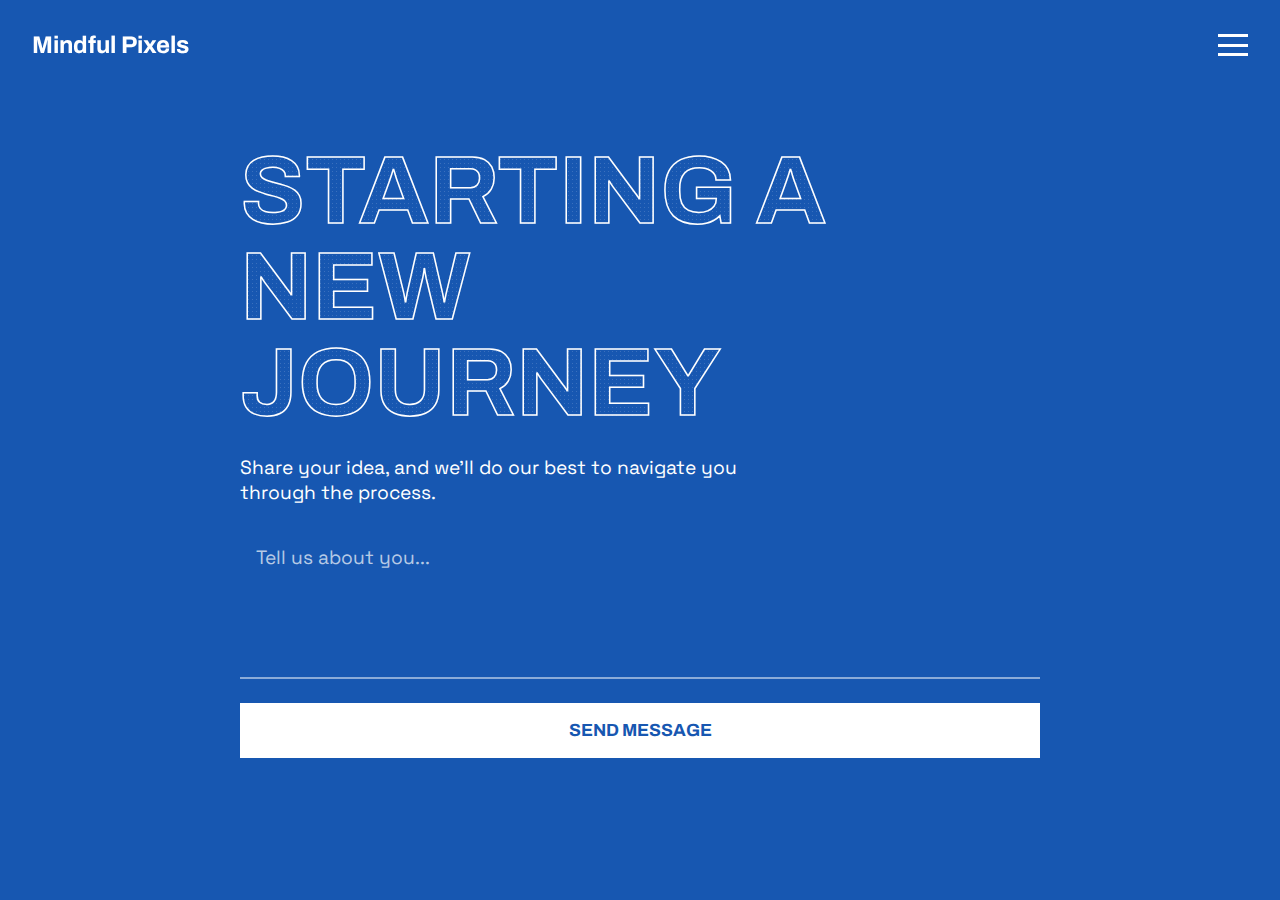
<file: contact.html>
<!DOCTYPE html>
<html lang="en">
<head>
    <meta charset="UTF-8">
    <meta name="viewport" content="width=device-width, initial-scale=1.0">
    <title>Mindful Pixels - Contact Us</title>
    <link rel="stylesheet" href="style.css">
    <link rel="preconnect" href="https://fonts.googleapis.com">
    <link rel="preconnect" href="https://fonts.gstatic.com" crossorigin>
    <link href="https://fonts.googleapis.com/css2?family=Archivo:wght@700&family=Space+Grotesk:wght@400;700&display=swap" rel="stylesheet">
</head>
<body>
    <div class="main-content" style="display: block; opacity: 1;">
        <header>
            <div class="logo">Mindful Pixels</div>
            <div class="nav-toggle" id="nav-toggle">
                <span></span>
                <span></span>
                <span></span>
            </div>
        </header>

        <nav class="nav-menu" id="nav-menu">
            <div class="nav-content">
                <p class="nav-description">
                    A digital space designed for calm and focus. Helping you navigate your inner world.
                </p>
                <ul>
                    <li><a href="index.html">HOME</a></li>
                    <li><a href="team.html">OUR TEAM</a></li>
                    <li><a href="contact.html">CONTACT US</a></li>
                </ul>
            </div>
        </nav>

        <section class="contact-section">
            <div class="contact-content">
                <h1>STARTING A NEW<br>JOURNEY</h1>
                <p>Share your idea, and we'll do our best to navigate you through the process.</p>
                <form class="contact-form">
                    <textarea placeholder="Tell us about you..."></textarea>
                    <button type="submit">Send Message</button>
                </form>
            </div>
        </section>

    </div>
    <script src="script.js"></script>
</body>
</html>
</file>
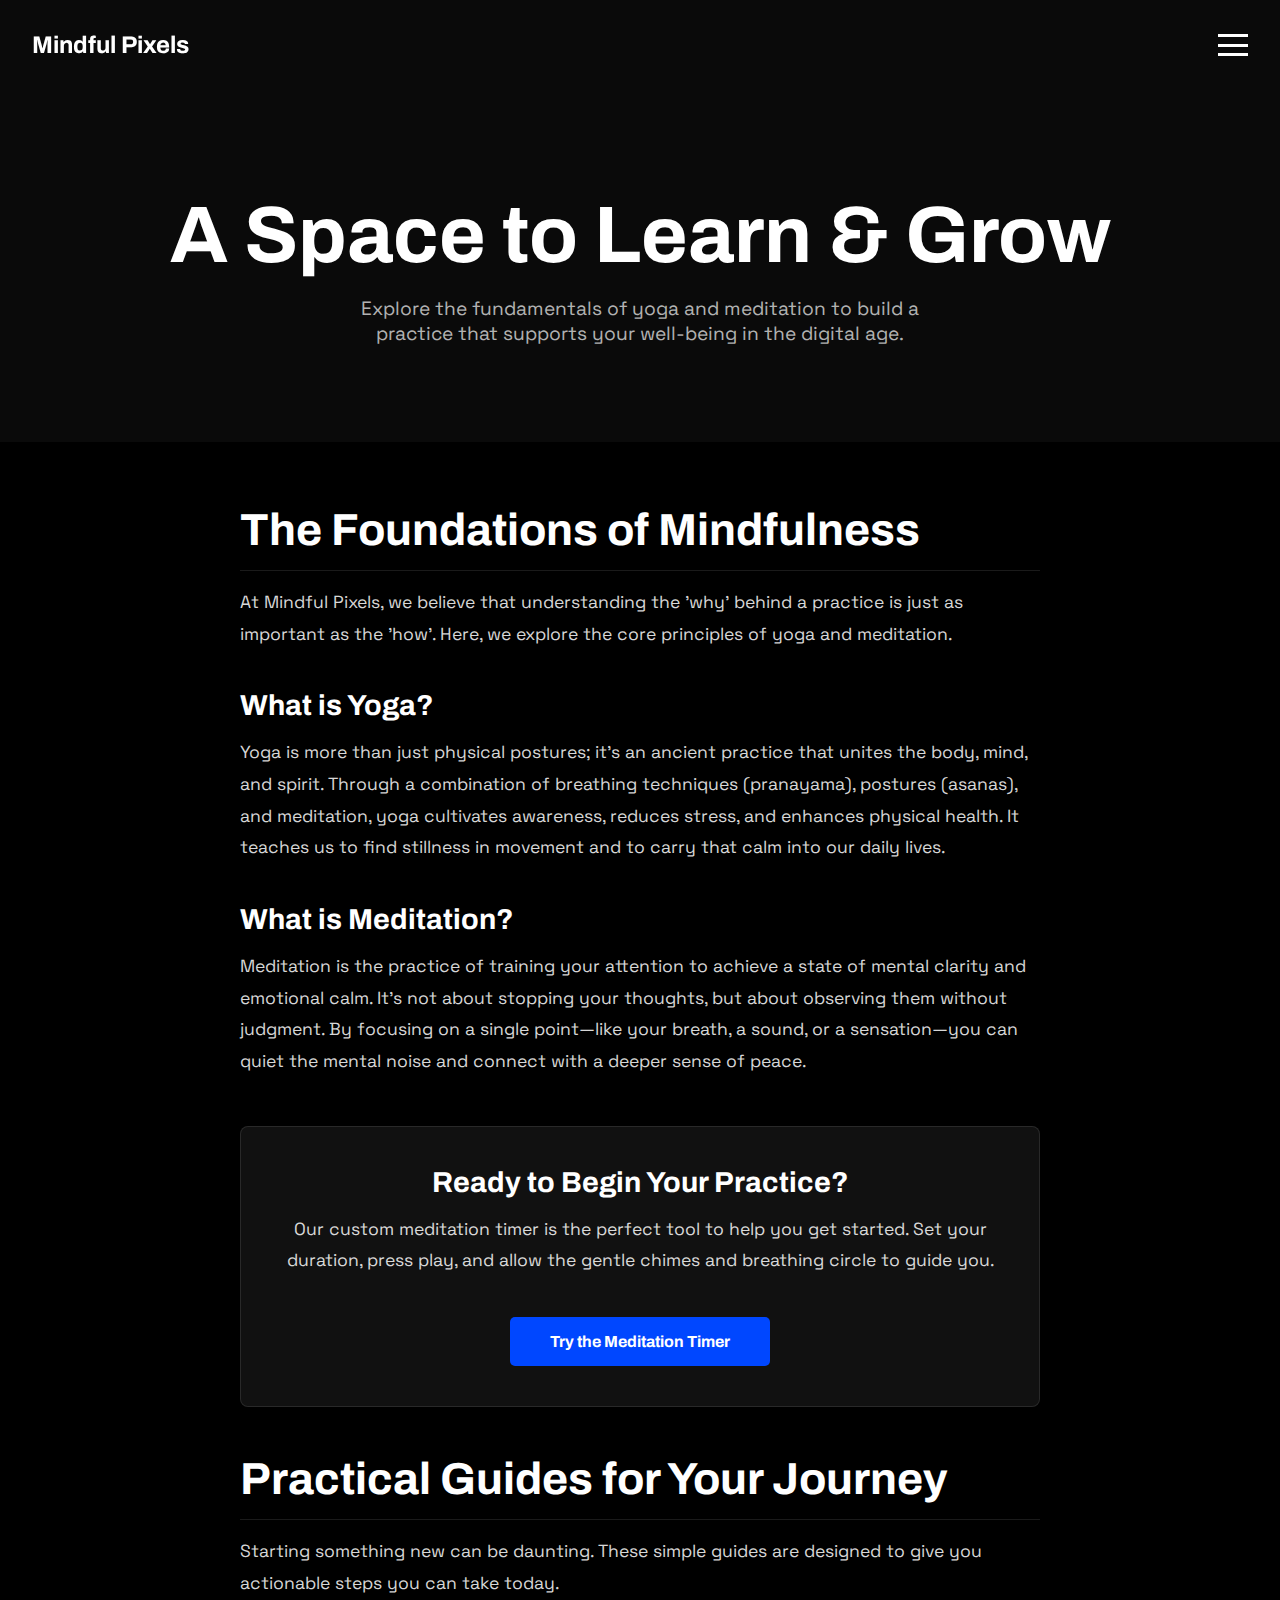
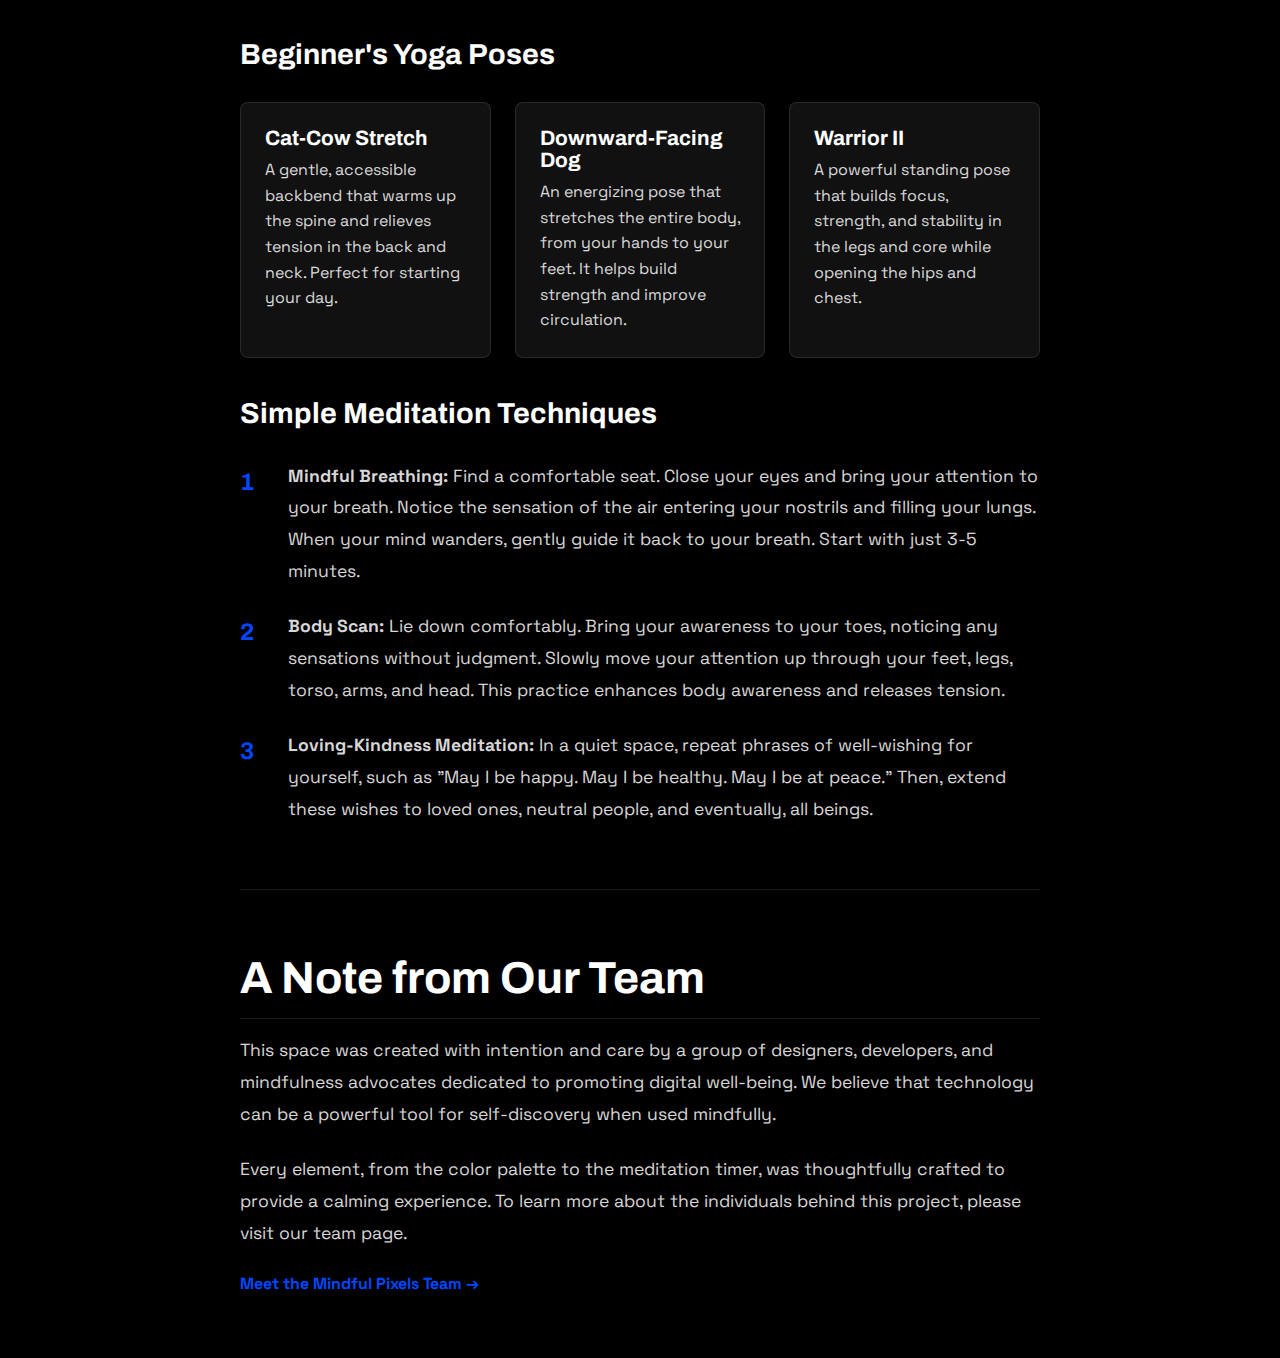
<file: learn.html>
<!DOCTYPE html>
<html lang="en">
<head>
    <meta charset="UTF-8">
    <meta name="viewport" content="width=device-width, initial-scale=1.0">
    <title>Mindful Pixels - Learn</title>
    <link rel="stylesheet" href="style.css">
    <link rel="preconnect" href="https://fonts.googleapis.com">
    <link rel="preconnect" href="https://fonts.gstatic.com" crossorigin>
    <link href="https://fonts.googleapis.com/css2?family=Archivo:wght@700&family=Space+Grotesk:wght@400;700&display=swap" rel="stylesheet">
</head>
<body>
    <div class="main-content" style="display: block; opacity: 1;">
        <header>
            <a href="index.html" class="logo-link">
                <div class="logo">Mindful Pixels</div>
            </a>
            <div class="nav-toggle" id="nav-toggle">
                <span></span>
                <span></span>
                <span></span>
            </div>
        </header>

        <nav class="nav-menu" id="nav-menu">
            
            
            <div class="nav-content">
                <p class="nav-description">
                    A digital space designed for calm and focus. Helping you navigate your inner world.
                </p>
                <ul>
                    <li>
                        <a href="index.html">
                            <span class="nav-link-text">HOME</span>
                            <span class="nav-link-arrow">&rarr;</span>
                        </a>
                    </li>
                    <li>
                        <a href="learn.html">
                            <span class="nav-link-text">LEARN</span>
                            <span class="nav-link-arrow">&rarr;</span>
                        </a>
                    </li>
                    <li>
                        <a href="meditation.html">
                            <span class="nav-link-text">MEDITATION</span>
                            <span class="nav-link-arrow">&rarr;</span>
                        </a>
                    </li>
                    <li>
                        <a href="team.html">
                            <span class="nav-link-text">OUR TEAM</span>
                            <span class="nav-link-arrow">&rarr;</span>
                        </a>
                    </li>
                    <li>
                        <a href="contact.html">
                            <span class="nav-link-text">CONTACT US</span>
                            <span class="nav-link-arrow">&rarr;</span>
                        </a>
                    </li>
                </ul>
            </div>
        </nav>
        <section class="learn-hero">
            <div class="learn-hero-content">
                <h1>A Space to Learn & Grow</h1>
                <p>Explore the fundamentals of yoga and meditation to build a practice that supports your well-being in the digital age.</p>
            </div>
        </section>

        <main class="learn-content">
            <article class="learn-article">
                
                <h2>The Foundations of Mindfulness</h2>
                <p>At Mindful Pixels, we believe that understanding the 'why' behind a practice is just as important as the 'how'. Here, we explore the core principles of yoga and meditation.</p>

                <h3>What is Yoga?</h3>
                <p>Yoga is more than just physical postures; it's an ancient practice that unites the body, mind, and spirit. Through a combination of breathing techniques (pranayama), postures (asanas), and meditation, yoga cultivates awareness, reduces stress, and enhances physical health. It teaches us to find stillness in movement and to carry that calm into our daily lives.</p>

                <h3>What is Meditation?</h3>
                <p>Meditation is the practice of training your attention to achieve a state of mental clarity and emotional calm. It’s not about stopping your thoughts, but about observing them without judgment. By focusing on a single point—like your breath, a sound, or a sensation—you can quiet the mental noise and connect with a deeper sense of peace.</p>

                <div class="learn-cta">
                    <h3>Ready to Begin Your Practice?</h3>
                    <p>Our custom meditation timer is the perfect tool to help you get started. Set your duration, press play, and allow the gentle chimes and breathing circle to guide you.</p>
                    <a href="meditation.html" class="cta-button">Try the Meditation Timer</a>
                </div>

                <h2>Practical Guides for Your Journey</h2>
                <p>Starting something new can be daunting. These simple guides are designed to give you actionable steps you can take today.</p>

                <h3>Beginner's Yoga Poses</h3>
                <div class="pose-gallery">
                    <div class="pose-card">
                        <h4>Cat-Cow Stretch</h4>
                        <p>A gentle, accessible backbend that warms up the spine and relieves tension in the back and neck. Perfect for starting your day.</p>
                    </div>
                    <div class="pose-card">
                        <h4>Downward-Facing Dog</h4>
                        <p>An energizing pose that stretches the entire body, from your hands to your feet. It helps build strength and improve circulation.</p>
                    </div>
                    <div class="pose-card">
                        <h4>Warrior II</h4>
                        <p>A powerful standing pose that builds focus, strength, and stability in the legs and core while opening the hips and chest.</p>
                    </div>
                </div>

                <h3>Simple Meditation Techniques</h3>
                <ol class="techniques-list">
                    <li><strong>Mindful Breathing:</strong> Find a comfortable seat. Close your eyes and bring your attention to your breath. Notice the sensation of the air entering your nostrils and filling your lungs. When your mind wanders, gently guide it back to your breath. Start with just 3-5 minutes.</li>
                    <li><strong>Body Scan:</strong> Lie down comfortably. Bring your awareness to your toes, noticing any sensations without judgment. Slowly move your attention up through your feet, legs, torso, arms, and head. This practice enhances body awareness and releases tension.</li>
                    <li><strong>Loving-Kindness Meditation:</strong> In a quiet space, repeat phrases of well-wishing for yourself, such as "May I be happy. May I be healthy. May I be at peace." Then, extend these wishes to loved ones, neutral people, and eventually, all beings.</li>
                </ol>

                <hr class="learn-divider">

                <h2>A Note from Our Team</h2>
                <p>This space was created with intention and care by a group of designers, developers, and mindfulness advocates dedicated to promoting digital well-being. We believe that technology can be a powerful tool for self-discovery when used mindfully.</p>
                <p>Every element, from the color palette to the meditation timer, was thoughtfully crafted to provide a calming experience. To learn more about the individuals behind this project, please visit our team page.</p>
                <a href="team.html" class="text-link">Meet the Mindful Pixels Team &rarr;</a>

            </article>
        </main>

    </div>
    <script src="script.js"></script>
</body>
</html>
</file>
<file: style.css>
/* ==================== Basic Setup & Fonts ==================== */
:root {
    --bg-color: #000;
    --text-color: #fff;
    --primary-color: #1757b1; /* Red from contact page */
    --secondary-color: #0047FF; /* Blue from team page */
    --accent-color-1: #FFA500; /* Orange from nav */
    --accent-color-2: #FFD700; /* Yellow from nav */
    --font-main: 'Space Grotesk', sans-serif;
    --font-heading: 'Archivo', sans-serif;
}

* {
    margin: 0;
    padding: 0;
    box-sizing: border-box;
}

body {
    background-color: var(--bg-color);
    color: var(--text-color);
    font-family: var(--font-main);
    overflow-x: hidden;
}

/* ==================== Loader ==================== */
.loader {
    position: fixed;
    top: 0;
    left: 0;
    width: 100%;
    height: 100%;
    background-color: var(--bg-color);
    display: flex;
    justify-content: center;
    align-items: center;
    z-index: 1000;
    transition: opacity 0.8s ease, visibility 0.8s ease;
}



.loader-counter {
    font-size: 1rem;
    color: #aaa;
    font-family: var(--font-main);
    /* Adjusts position to align with "YOUR" */
    transform: translateY(-5px);
}

.loader-content h1 {
    font-family: var(--font-heading);
    font-size: clamp(2rem, 8vw, 4rem);
    line-height: 1.1;
    color: #fff;
    font-weight: 700;
}


.loader-content p {
    font-family: var(--font-main);
    font-size: 0.9rem;
    color: #aaa;
    margin-top: 1.5rem;
}

.main-content {
    display: none; /* Initially hidden */
    opacity: 0;
    transition: opacity 1s ease;
}

/* ==================== Loader Updates ==================== */


.loader-content {
    position: relative; 
    z-index: 1;
}


.loader-bg-text {
    position: absolute;
    top: 50%;
    left: 50%;
    transform: translate(-50%, -50%);
    font-family: var(--font-heading);
    font-size: clamp(6rem, 20vw, 12rem);
    font-weight: 700;
    line-height: 1;
    text-align: center;
    color: rgba(255, 255, 255, 0.05); 
    z-index: -1;
}


.loader-line {
    animation: wipe-in 1s forwards;
    opacity: 0; 
    animation-fill-mode: forwards;
}


.loader-line-1 { animation-delay: 0.2s; }
.loader-line-2 { animation-delay: 0.4s; }
.loader-line-3 { animation-delay: 0.6s; }


.loader-line-1 {
    display: flex;
    align-items: baseline;
    gap: 1.5rem; 
}




@keyframes wipe-in {
    from {
        opacity: 1;
        clip-path: polygon(0 100%, 100% 100%, 100% 100%, 0 100%);
    }
    to {
        opacity: 1;
        clip-path: polygon(0 0, 100% 0, 100% 100%, 0 100%);
    }
}


@keyframes blink {
    50% { opacity: 0.2; }
}

/* Class to apply the blinking animation */
.blinking {
    animation: blink 1.0s infinite;
}

/* ==================== Navbar ==================== */
header {
    position: fixed;
    top: 0;
    left: 0;
    width: 100%;
    display: flex;
    justify-content: space-between;
    align-items: center;
    padding: 2rem;
    z-index: 100;
}

.logo-link {
    text-decoration: none;
    color: inherit; 
}

.logo {
    font-family: var(--font-heading);
    font-weight: 700;
    font-size: 1.5rem;
}

.nav-toggle {
    width: 30px;
    height: 22px;
    display: flex;
    flex-direction: column;
    justify-content: space-between;
    cursor: pointer;
    z-index: 110;
}

.nav-toggle span {
    width: 100%;
    height: 3px;
    /* This makes the icon color change smoothly */
    background-color: var(--text-color);
    transition: all 0.4s ease-in-out;
}

/* Animate hamburger to 'X' */
.nav-toggle.active span {
    background-color: #000; /* Change icon to black when menu is open */
}
.nav-toggle.active span:nth-child(1) {
    transform: translateY(9.5px) rotate(45deg);
}
.nav-toggle.active span:nth-child(2) {
    opacity: 0;
}
.nav-toggle.active span:nth-child(3) {
    transform: translateY(-9.5px) rotate(-45deg);
}

.nav-menu {
    position: fixed;
    top: 0;
    right: 0;
    left: auto;
    width: 90vw;
    max-width: 1000px;
    height: 100vh;
    background-color: #fff;
    color: #000;
    z-index: 90;
    display: flex;
    flex-direction: column;
    justify-content: center;
    padding: 2rem 0;
    transform: scale(0);
    transform-origin: top right;
    transition: transform 0.6s cubic-bezier(0.77, 0, 0.175, 1);
}

.nav-menu.active {
    transform: scale(1);
}

.nav-content {
    width: 100%;
    height: 100%;
    display: flex;
    flex-direction: column;
    justify-content: center;
}

.nav-description {
    font-size: 1.1rem;
    max-width: 400px;
    color: #555;
    padding: 0 5%;
    margin-bottom: 2rem;
}

.nav-menu ul {
    list-style: none;
    width: 100%;
}

.nav-menu ul li {
    border-bottom: 1px solid #eee;
    height: 100px;
    transition: all 0.5s cubic-bezier(0.77, 0, 0.175, 1);
    position: relative;
    background-color: #fff;
}

.nav-menu ul li:first-child {
    border-top: 1px solid #eee;
}

.nav-menu ul:not(:hover) li + li {
    margin-top: -40px; 
}

.nav-menu ul:hover li:hover {
    height: 120px;
}

.nav-menu ul li a {
    display: flex;
    justify-content: space-between;
    align-items: center;
    padding: 0 5%;
    text-decoration: none;
    color: #000;
    height: 100%;
    width: 100%;
}

.nav-link-text {
    font-family: var(--font-heading);
    font-size: clamp(2rem, 8vw, 3rem);
    font-weight: 700;
    line-height: 1;
    color: transparent;
    -webkit-text-stroke: 1.5px #000;
    transition: all 0.4s ease;
}

.nav-link-arrow {
    border: 1.5px solid #ccc;
    border-radius: 50%;
    width: 40px;
    height: 40px;
    display: flex;
    align-items: center;
    justify-content: center;
    font-size: 1.5rem;
    color: #888;
    transition: all 0.4s ease;
    flex-shrink: 0;
}

/* Hover effects */
.nav-menu ul li:hover {
    background-color: #ff6b00; 
}

.nav-menu ul li:hover .nav-link-text {
    color: #fff;
    -webkit-text-stroke: 0px;
}

.nav-menu ul li:hover .nav-link-arrow {
    background-color: #fff;
    color: #000;
    border-color: #fff;
}

/* ==================== Home Page ==================== */
.home-section {
    height: 100vh;
    position: relative;
    display: flex;
    align-items: center;
    justify-content: center;
}

.spline-container {
    position: absolute;
    top: 0;
    left: 0;
    width: 100%;
    height: 100%;
    z-index: -1;
}

spline-viewer {
    width: 100%;
    height: 100%;
}

.home-text {
    text-align: center;
    z-index: 10;
}

.home-text h1 {
    font-family: 'Archivo', sans-serif;
    font-size: clamp(3rem, 12vw, 8rem);
    line-height: 1;
    text-transform: uppercase;
    /* Dotted/Stencil effect simulation */
    color: transparent;
    -webkit-text-stroke: 1px rgba(255, 255, 255, 0.8);
    background: url('data:image/svg+xml;utf8,<svg width="10" height="10" viewBox="0 0 10 10" xmlns="http://www.w3.org/2000/svg"><circle cx="1" cy="1" r="1" fill="rgba(255,255,255,0.4)"/></svg>');
    background-size: 4px 4px;
    -webkit-background-clip: text;
    background-clip: text;
}


.home-text p {
    font-size: 1.2rem;
    margin-top: 1rem;
    color: rgba(255, 255, 255, 0.7);
}

.about-section {
    font-size: 1.2rem;
    padding: 6rem 2rem 2rem 2rem;
    max-width: 1200px;
    margin: 0 auto;
    margin-bottom: 1rem;
    text-align: left;
}

/* ==================== About Section ==================== */
.about-section {
    
    max-width: 900px;
    margin: 0 auto; 
    padding: 4rem 2rem; 
    background-color: #0a0a0a; 
    color: rgba(255, 255, 255, 0.85); 
}

.about-section h2 {
    
    font-family: var(--font-heading);
    font-size: 2.5rem;
    margin-bottom: 1.5rem;
    color: #fff;
}

.about-section p {
   
    font-size: 1.1rem;
    line-height: 1.7;
    margin-bottom: 1rem;
}

.about-section p b {
    
    color: #fff;
    font-weight: 700;
}


.tips-list {
    list-style-type: decimal; 
    padding-left: 1.5rem;
    font-size: 1.1rem;
    line-height: 1.8;
}

.tips-list li {
    margin-bottom: 0.75rem; 
}


/* ==================== Infinite Marquee ==================== */
.marquee-section {
    padding: 4rem 0;
    background-color: #111;
    overflow: hidden;
}

.marquee-section h2 {
    text-align: center;
    font-family: var(--font-heading);
    font-size: 2rem;
    margin-bottom: 2rem;
    color: rgba(255,255,255,0.5);
}

.marquee-wrapper {
    width: 100%;
    overflow: hidden;
}

.marquee-wrapper:hover .marquee {
    animation-play-state: paused;
}

.marquee {
    display: flex;
    width: fit-content;
    animation: marquee-scroll 40s linear infinite;
}

.marquee-item {
    flex-shrink: 0;
    width: 300px;
    margin: 0 20px;
    text-align: center;
}

.marquee-item {
    flex-shrink: 0;
    width: 300px;
    margin: 0 20px;
    text-align: center;
   
    transition: transform 0.3s ease;
}


.marquee-item:hover {
    transform: scale(1.05); 
}

.marquee-item img {
    width: 100%;
    height: 200px;
    object-fit: cover;
    border-radius: 8px;
    margin-bottom: 1rem;
}

.marquee-item img {
    width: 100%;
    height: 200px;
    object-fit: cover;
    border-radius: 8px;
    margin-bottom: 1rem;
}

.marquee-item p {
    font-family: var(--font-main);
    font-weight: 500;
}

@keyframes marquee-scroll {
    0% { transform: translateX(0%); }
    100% { transform: translateX(-50%); }
}


/* ==================== Our Team Page ==================== */
.team-section {
    padding: 8rem 4rem 4rem 4rem;
    max-width: 1200px;
    margin: 0 auto;
    min-height: 100vh;
}

.team-title {
    font-family: var(--font-heading);
    font-size: clamp(3rem, 10vw, 5rem);
    text-align: center;
    margin-bottom: 4rem;
    color: rgba(255, 255, 255, 0.8);
}

.team-container {
    position: relative;
}


.team-image-viewer {
    position: fixed;
    top: 50%;
    left: 50%;
    transform: translate(-50%, -50%);
    width: 250px;
    height: 250px;
    border-radius: 50%;
    overflow: hidden;
    z-index: 5; 
    opacity: 1; 
    pointer-events: none;
}   

.team-image-viewer img {
    width: 100%;
    height: 100%;
    object-fit: cover;
    transition: transform 0.5s ease;
}

.team-list {
    list-style: none;
}

.team-member {
    display: flex;
    justify-content: space-between;
    align-items: center;
    padding: 2rem 1rem;
    border-bottom: 1px solid rgba(255, 255, 255, 0.2);
    cursor: pointer;
    transition: background-color 0.4s ease;
    position: relative;
}

.team-member.active {
    background-color: var(--secondary-color);
}

.team-member .member-number {
    color: rgba(255,255,255,0.5);
    font-size: 1rem;
}

.team-member.member-info {
    display: flex;
    align-items: center;
    gap: 1.5rem; 
    
}
.member-info {
    display: flex;
    align-items: center;
    gap: 1.5rem; 
}
.member-name {
    font-family: var(--font-heading);
    font-size: clamp(1.5rem, 4vw, 3rem); 
    font-weight: 700;
}


.member-number {
    color: rgba(255, 255, 255, 0.5);
    font-size: 1.2rem;
}

.team-member .member-role {
    font-family: var(--font-main);
    text-transform: uppercase;
    font-size: 0.9rem;
    color: rgba(255,255,255,0.8);
}


/* ==================== Meditation Timer Page ==================== */
.meditation-section {
    min-height: 100vh;
    display: flex;
    flex-direction: column;
    align-items: center;
    justify-content: center;
    text-align: center;
    padding: 6rem 2rem;
}

.timer-container {
    position: relative;
    width: 100%;
    max-width: 500px;
    display: flex;
    flex-direction: column;
    align-items: center;
    justify-content: center;
}

.breathing-circle {
     width: min(300px, 80vw);
    height: min(300px, 80vw);
    border-radius: 50%;
    position: absolute;
    top: 50%;
    left: 50%;
    transform: translate(-50%, -65%);
    background-color: rgba(255, 255, 255, 0.05);
    z-index: -1;
    transition: transform 0.5s ease;
}

.breathing-circle.animating {
    animation: breathe 10s ease-in-out infinite;
}

@keyframes breathe {
    0% { transform: translate(-50%, -65%) scale(0.8); }
    50% { transform: translate(-50%, -65%) scale(1); }
    100% { transform: translate(-50%, -65%) scale(0.8); }
}

#timer-display {
    font-family: var(--font-heading);
    font-size: clamp(4rem, 20vw, 8rem);
    font-weight: 700;
    line-height: 1;
    color: var(--text-color);
    margin: 2rem 0;
}

.duration-label {
    font-size: 0.9rem;
    color: rgba(255, 255, 255, 0.7);
    margin-bottom: 1rem;
}

.duration-slider-container {
    display: flex;
    align-items: center;
    justify-content: center;
    width: 100%;
    gap: 1rem;
    color: rgba(255, 255, 255, 0.7);
}

.duration-slider {
    -webkit-appearance: none;
    appearance: none;
    width: 80%;
    height: 4px;
    background: rgba(255, 255, 255, 0.3);
    outline: none;
    opacity: 0.7;
    transition: opacity .2s;
}

.duration-slider:hover {
    opacity: 1;
}

.duration-slider::-webkit-slider-thumb {
    -webkit-appearance: none;
    appearance: none;
    width: 20px;
    height: 20px;
    background: var(--text-color);
    cursor: pointer;
    border-radius: 50%;
}

.duration-slider::-moz-range-thumb {
    width: 20px;
    height: 20px;
    background: var(--text-color);
    cursor: pointer;
    border-radius: 50%;
    border: none;
}

.timer-controls {
    margin-top: 2rem;
    display: flex;
    gap: 1rem;
}

.timer-controls button {
    font-family: var(--font-main);
    font-size: 1rem;
    color: #000;
    background-color: #fff;
    border: none;
    padding: 0.8rem 2rem;
    cursor: pointer;
    transition: background-color 0.3s;
    text-transform: uppercase;
    font-weight: 700;
    border-radius: 5px;
}

.timer-controls button:hover {
    background-color: #ddd;
}

#timer-reset-btn {
    background-color: transparent;
    color: rgba(255, 255, 255, 0.7);
    border: 1px solid rgba(255, 255, 255, 0.4);
}
#timer-reset-btn:hover {
    background-color: rgba(255, 255, 255, 0.1);
    color: #fff;
}


/* ==================== Contact Page ==================== */
.contact-section {
    background-color: var(--primary-color);
    min-height: 100vh;
    display: flex;
    align-items: center;
    justify-content: center;
    padding: 6rem 2rem;
    color: #fff;
}

.contact-content {
    max-width: 800px;
    width: 100%;
}

.contact-content h1 {
    font-family: 'Archivo', sans-serif;
    font-size: clamp(2.5rem, 8vw, 6rem);
    line-height: 1;
    text-transform: uppercase;
    color: transparent;
    -webkit-text-stroke: 1.5px #fff;
    background: url('data:image/svg+xml;utf8,<svg width="10" height="10" viewBox="0 0 10 10" xmlns="http://www.w3.org/2000/svg"><circle cx="1" cy="1" r="1" fill="rgba(255,255,255,0.4)"/></svg>');
    background-size: 4px 4px;
    -webkit-background-clip: text;
    background-clip: text;
}

.contact-content p {
    font-size: 1.2rem;
    max-width: 500px;
    margin: 1.5rem 0;
}

.contact-form textarea {
    width: 100%;
    height: 150px;
    background-color: transparent;
    border: none;
    border-bottom: 2px solid rgba(255, 255, 255, 0.5);
    color: #fff;
    font-family: var(--font-main);
    font-size: 1.2rem;
    padding: 1rem;
    resize: none;
    outline: none;
    transition: border-color 0.3s ease;
}

.contact-form textarea::placeholder {
    color: rgba(255, 255, 255, 0.7);
}

.contact-form textarea:focus {
    border-bottom-color: #fff;
}

.contact-form button {
    display: none; 
}



.contact-form {
    display: flex;
    flex-direction: column;
    gap: 1.5rem;
}

.contact-form input[type="email"] {
    width: 100%;
    background-color: transparent;
    border: none;
    border-bottom: 2px solid rgba(255, 255, 255, 0.5);
    color: #fff;
    font-family: var(--font-main);
    font-size: 1.2rem;
    padding: 1rem;
    outline: none;
    transition: border-color 0.3s ease;
}

.contact-form input[type="email"]::placeholder {
    color: rgba(255, 255, 255, 0.7);
}

.contact-form input[type="email"]:focus {
    border-bottom-color: #fff;
}


.contact-form button {
    display: block; 
    border: 2px solid #fff;
    background: #fff;
    color: var(--primary-color);
    font-family: var(--font-heading);
    font-size: 1.1rem;
    font-weight: 700;
    padding: 1rem;
    cursor: pointer;
    transition: background-color 0.3s, color 0.3s;
    text-transform: uppercase;
}

.contact-form button:hover {
    background: transparent;
    color: #fff;
}



#form-status {
    margin-top: 1.5rem;
    font-size: 1rem;
    font-weight: 500;
    text-align: center;
    min-height: 1.2rem;
    transition: color 0.3s ease-in-out;
}

/* ==================== Learn Page ==================== */
.learn-hero {
    padding: 12rem 2rem 6rem;
    text-align: center;
    background-color: #0a0a0a;
}

.learn-hero-content h1 {
    font-family: var(--font-heading);
    font-size: clamp(2.5rem, 8vw, 5rem);
    line-height: 1.1;
    color: var(--text-color);
    margin-bottom: 1rem;
}

.learn-hero-content p {
    font-size: 1.2rem;
    color: rgba(255, 255, 255, 0.7);
    max-width: 600px;
    margin: 0 auto;
}

.learn-content {
    background-color: var(--bg-color);
    padding: 4rem 2rem;
}

.learn-article {
    max-width: 800px;
    margin: 0 auto;
    color: rgba(255, 255, 255, 0.85);
}

.learn-article h2 {
    font-family: var(--font-heading);
    font-size: 2.8rem;
    color: var(--text-color);
    margin-bottom: 1rem;
    padding-bottom: 1rem;
    border-bottom: 1px solid rgba(255, 255, 255, 0.1);
}

.learn-article h3 {
    font-family: var(--font-heading);
    font-size: 1.8rem;
    color: var(--text-color);
    margin-top: 2.5rem;
    margin-bottom: 1rem;
}

.learn-article p {
    font-size: 1.1rem;
    line-height: 1.8;
    margin-bottom: 1.5rem;
}

.learn-article a.text-link {
    color: var(--secondary-color);
    text-decoration: none;
    font-weight: 700;
    transition: color 0.3s;
}

.learn-article a.text-link:hover {
    color: #fff;
}

/* Call to Action Block */
.learn-cta {
    background-color: #111;
    border: 1px solid rgba(255, 255, 255, 0.1);
    border-radius: 8px;
    padding: 2.5rem;
    margin: 3rem 0;
    text-align: center;
}

.learn-cta h3 {
    margin-top: 0;
}

.cta-button {
    display: inline-block;
    background-color: var(--secondary-color);
    color: #fff;
    font-family: var(--font-heading);
    font-weight: 700;
    text-decoration: none;
    padding: 1rem 2.5rem;
    border-radius: 5px;
    margin-top: 1rem;
    transition: background-color 0.3s, transform 0.3s;
}

.cta-button:hover {
    background-color: #0033cc;
    transform: translateY(-2px);
}

/* Pose Gallery */
.pose-gallery {
    display: grid;
    grid-template-columns: repeat(auto-fit, minmax(220px, 1fr));
    gap: 1.5rem;
    margin-top: 2rem;
}

.pose-card {
    background-color: #111;
    padding: 1.5rem;
    border-radius: 8px;
    border: 1px solid rgba(255, 255, 255, 0.1);
}

.pose-card h4 {
    font-family: var(--font-heading);
    font-size: 1.3rem;
    color: var(--text-color);
    margin-bottom: 0.5rem;
}

.pose-card p {
    font-size: 1rem;
    line-height: 1.6;
    margin-bottom: 0;
}

/* Techniques List */
.techniques-list {
    list-style: none;
    counter-reset: techniques-counter;
    padding-left: 0;
    margin-top: 2rem;
}

.techniques-list li {
    counter-increment: techniques-counter;
    margin-bottom: 1.5rem;
    font-size: 1.1rem;
    line-height: 1.8;
    position: relative;
    padding-left: 3rem;
}

.techniques-list li::before {
    content: counter(techniques-counter);
    position: absolute;
    left: 0;
    top: 0;
    font-family: var(--font-heading);
    font-size: 1.5rem;
    font-weight: 700;
    color: var(--secondary-color);
}

.learn-divider {
    border: 0;
    height: 1px;
    background-color: rgba(255, 255, 255, 0.1);
    margin: 4rem 0;
}



/* ==================== Responsive Design ==================== */
@media (max-width: 768px) {
    .nav-menu {
        width: 100%;
    }
    
    .team-section {
        padding: 6rem 1rem 2rem 1rem;
    }
    
    .team-image-viewer {
        width: 150px;
        height: 150px;
        opacity: 0.3;
    }
    
    .team-member {
        flex-direction: column;
        align-items: flex-start;
        padding: 1.5rem 0.5rem;
    }
    
    .team-member .member-name {
        font-size: 1.8rem;
        margin: 0.5rem 0;
    }

    .team-member .member-role {
        align-self: flex-end;
    }

.team-image-viewer {
    display: none;
}


.team-member::before {
    content: '';
    display: block;
    width: 60px;
    height: 60px;
    border-radius: 50%;
    background-color: #333; 
    background-size: cover;
    background-position: center;
    margin-bottom: 1rem;
}


.team-member:nth-child(1)::before { background-image: url(assets/team1.jpg); }
.team-member:nth-child(2)::before { background-image: url(assets/team2.jpg); }
.team-member:nth-child(3)::before { background-image: url(assets/team3.jpg); }
.team-member:nth-child(4)::before { background-image: url(assets/team4.jpg); }
.team-member:nth-child(5)::before { background-image: url(assets/team5.jpg); }


.marquee-item {
    width: 240px;
    margin: 0 15px;
}
}
</file>
